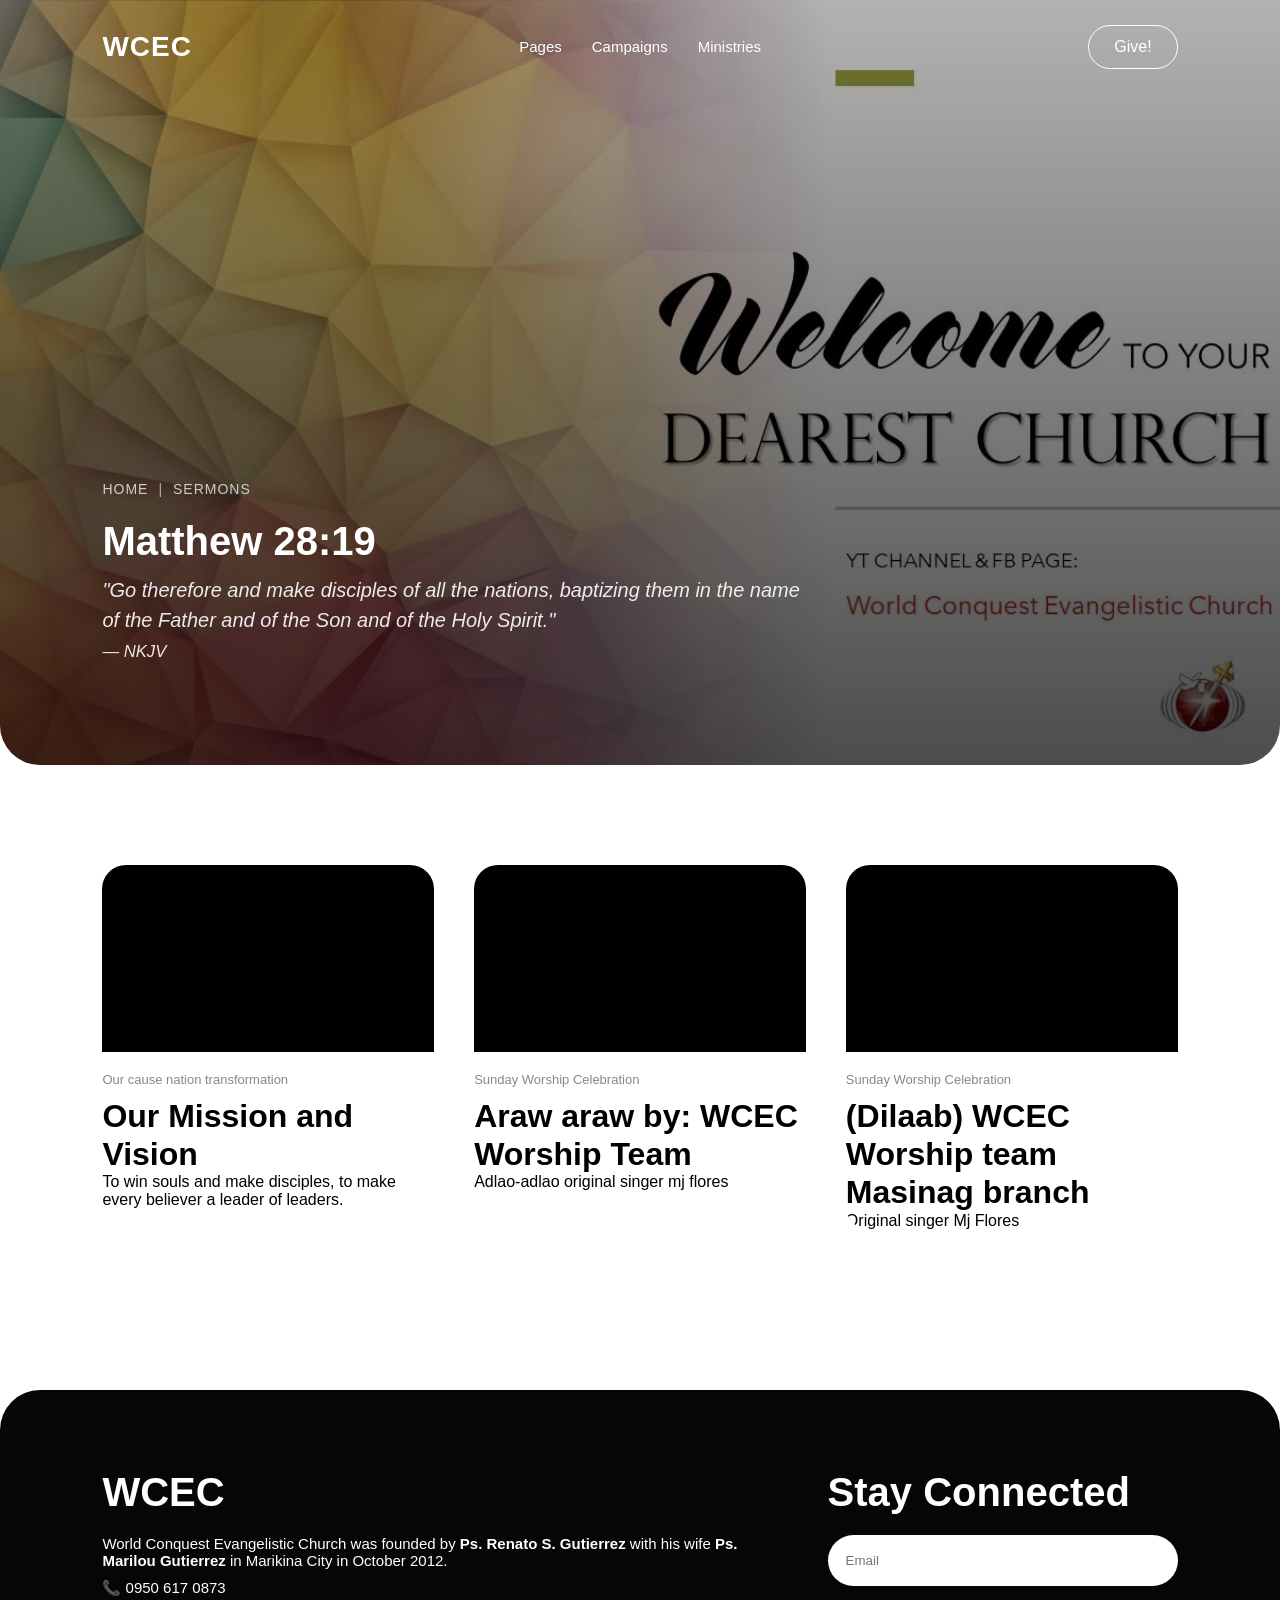
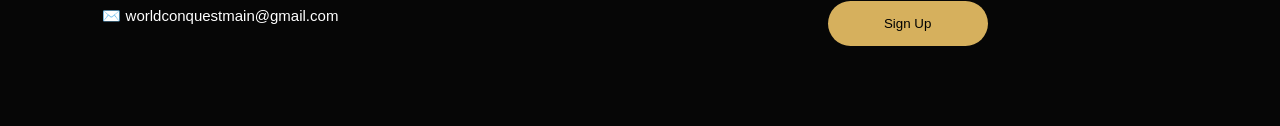
<file: index.html>
<!DOCTYPE html>
<html lang="en">
<head>
<meta charset="UTF-8">
<meta name="viewport" content="width=device-width, initial-scale=1.0">
<title>WCEC - World Conquest Evangelistic Church</title>
 
<link rel="stylesheet" href="style.css?v=99">
 
<link href="https://cdnjs.cloudflare.com/ajax/libs/font-awesome/6.5.1/css/all.min.css" rel="stylesheet" />
 
<style>
.video-container {
    position: relative;
    padding-bottom: 56.25%; 
    height: 0;
    overflow: hidden;
    max-width: 100%;
    background: #000;
}
 
.video-container iframe {
    position: absolute;
    top: 0;
    left: 0;
    width: 100%;
    height: 100%;
    border: 0;
}
</style>
 
</head>
 
<body>
 
<header>
<nav class="navbar">
 
    <div class="logo">WCEC</div>
 
    <ul class="nav-links" id="nav-links">
        <li class="dropdown">
            <a href="#">Pages</a>
            <ul class="dropdown-menu">
                <li><a href="about.html">About Church</a></li>
                <li><a href="sermons.html">Sermons</a></li>
                <li><a href="contact.html">Contact</a></li>
            </ul>
        </li>
 
        <li><a href="#">Campaigns</a></li>
        <li><a href="#">Ministries</a></li>
        <li class="mobile-only"><a href="#">Give!</a></li>
    </ul>
 
    <a href="#" class="give-btn">Give!</a>
 
    <div class="menu-toggle" id="menu-toggle">
        <i class="fas fa-bars"></i>
    </div>
 
</nav>
</header>
 
<section class="hero">
<div class="overlay"></div>
<div class="hero-content">
 
    <div class="breadcrumb">
        <a href="index.html">Home</a>
        <span class="divider">|</span>
        <a href="sermons.html">Sermons</a>
    </div>
 
    <h1>Matthew 28:19</h1>
    <p class="bible-verse">
    <span class="verse">
        "Go therefore and make disciples of all the nations, baptizing them in the name of the Father and of the Son and of the Holy Spirit."
    </span>
    <br>
    <small>— NKJV</small>
</p>
 
</div>
</section>
 
<section class="sermons">
 
<div class="card">
<div class="video-container">
    <iframe src="https://www.youtube.com/embed/B7e31niTXQg" title="WCEC Sunday Worship Celebration 1" allowfullscreen></iframe>
</div>
<div class="card-content">
<span>Our cause nation transformation</span>
<h3>Our Mission and Vision</h3>
<p>To win souls and make disciples, to make every believer a leader of leaders.</p>
</div>
</div>
 
<div class="card">
<div class="video-container">
    <iframe src="https://www.youtube.com/embed/wfkoFkVyhFM" title="WCEC Sunday Worship Celebration 2" allowfullscreen></iframe>
</div>
<div class="card-content">
<span>Sunday Worship Celebration</span>
<h3>Araw araw by: WCEC Worship Team</h3>
<p>Adlao-adlao original singer mj flores</p>
</div>
</div>
 
<div class="card">
<div class="video-container">
    <iframe src="https://www.youtube.com/embed/nu5TLG3gfdo" title="WCEC Sunday Worship Celebration 3" allowfullscreen></iframe>
</div>
<div class="card-content">
<span>Sunday Worship Celebration</span>
<h3>(Dilaab) WCEC Worship team Masinag branch</h3>
<p>Original singer Mj Flores</p>
</div>
</div>
 
</section>
 
<footer>
 
<div class="footer-left">
<h2>WCEC</h2>
<p>
World Conquest Evangelistic Church was founded by <strong>Ps. Renato S. Gutierrez</strong> with his wife <strong>Ps. Marilou Gutierrez</strong> in Marikina City in October 2012.
</p>
<p>📞 0950 617 0873</p>
<p>✉️ worldconquestmain@gmail.com</p>
</div>
 
<div class="footer-right">
<h2>Stay Connected</h2>
<form action="https://formspree.io/f/worldconquestmain@gmail.com" method="POST">
<input type="email" name="email" placeholder="Email" required>
<button type="submit">Sign Up</button>
</form>
</div>
 
</footer>
 
<script src="script.js"></script>
 
</body>
</html>
</file>
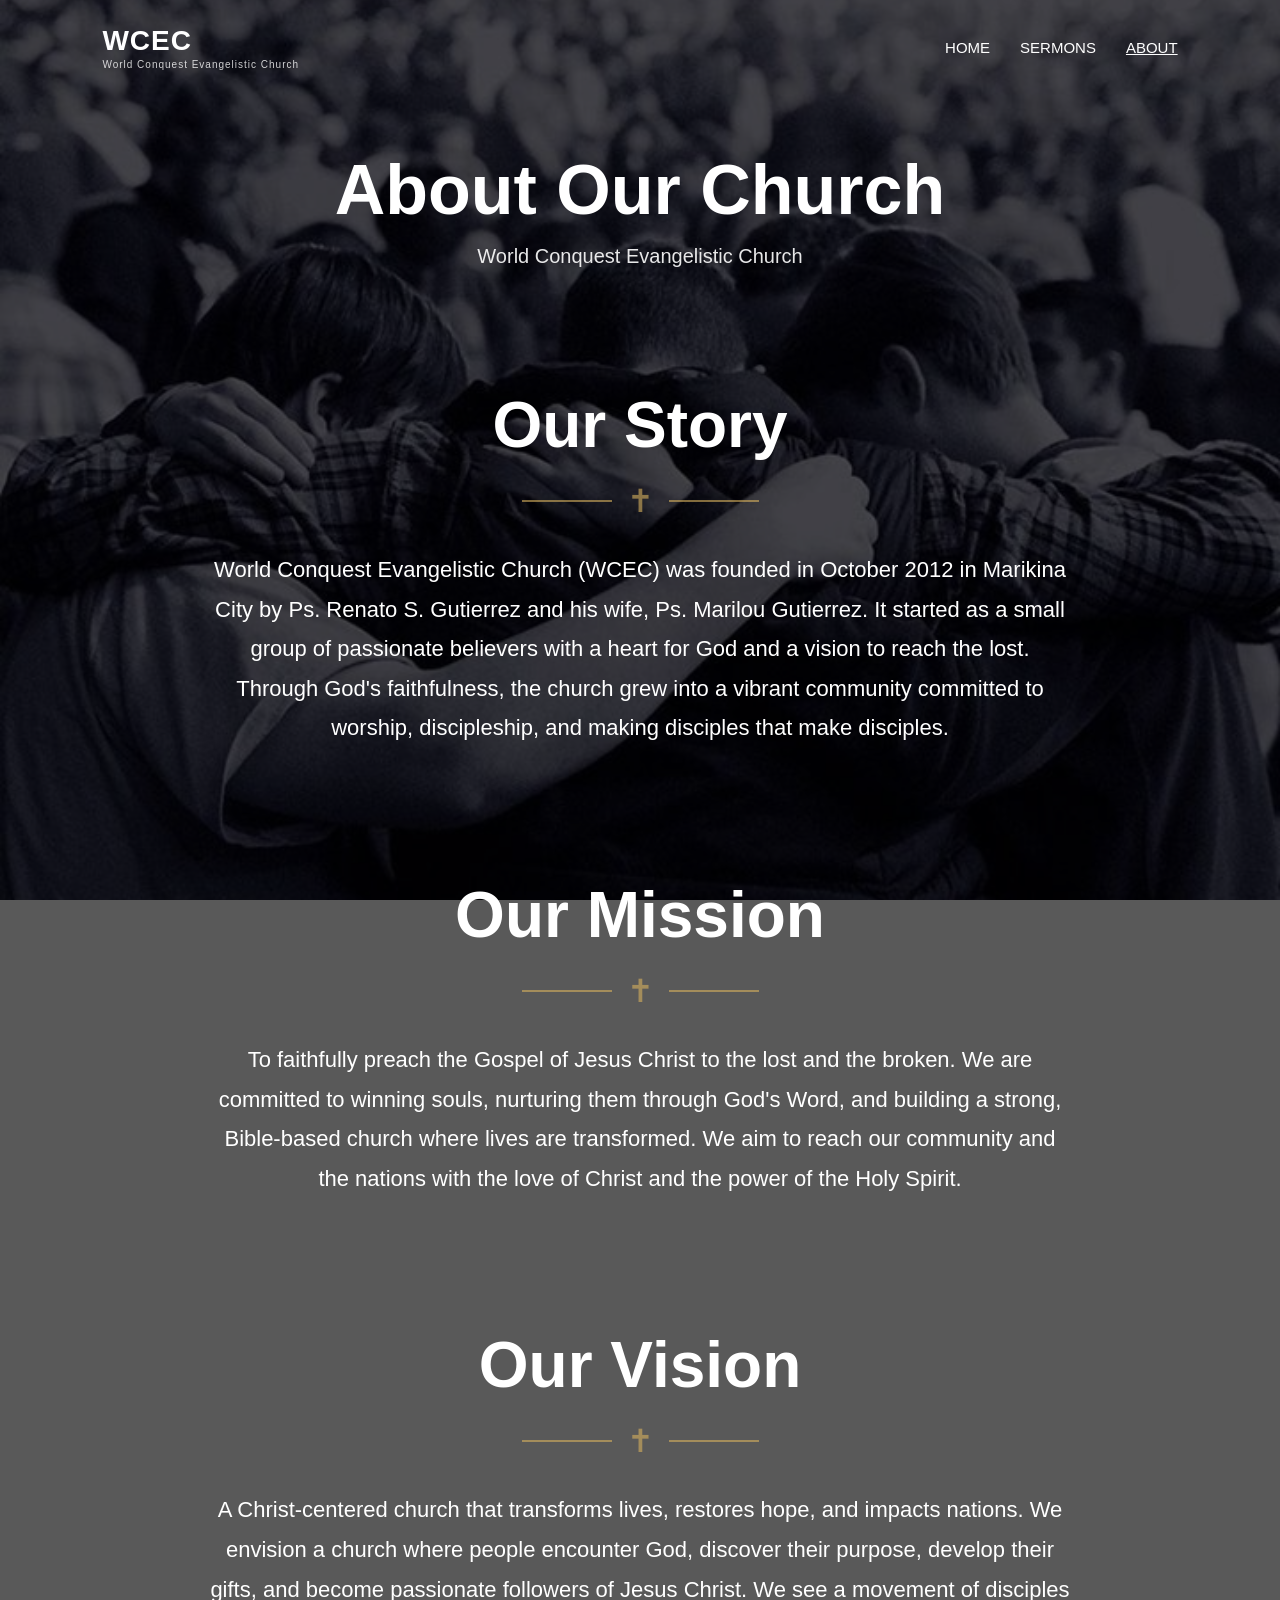
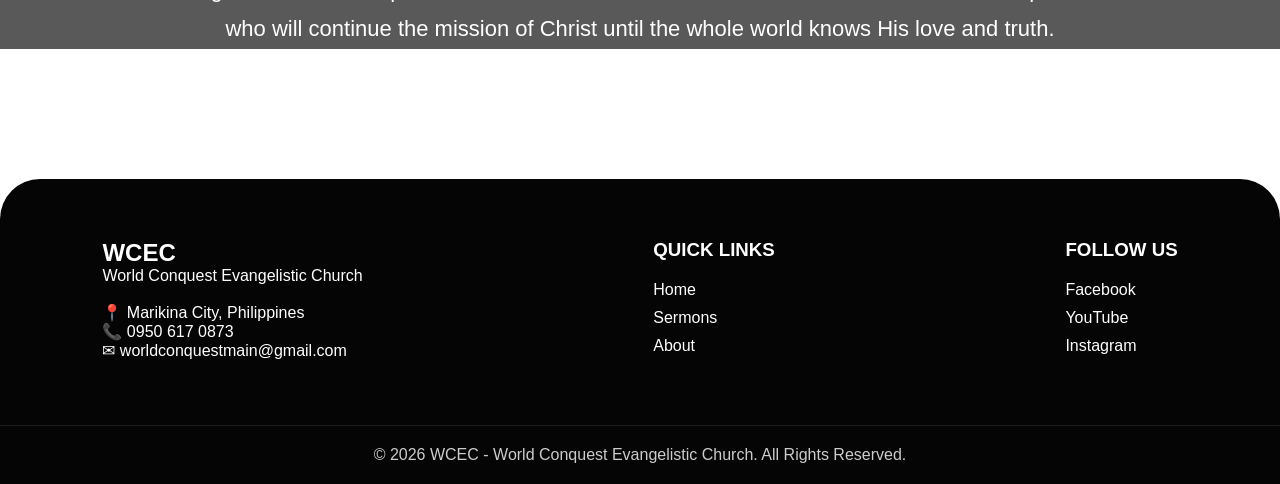
<file: about.html>
<!DOCTYPE html>
<html lang="en">
<head>
<meta charset="UTF-8">
<meta name="viewport" content="width=device-width, initial-scale=1.0">
<title>About Us | WCEC</title>

<link rel="stylesheet" href="style.css">

<style>

.about-page{
position:relative;
background:url("images/about-bg1.jpg") center center/cover fixed;
color:white;
padding-top:150px;
}

.about-page::before{
content:'';
position:absolute;
inset:0;
background:rgba(0,0,0,0.65);
}

.about-content{
position:relative;
z-index:2;
max-width:900px;
margin:auto;
padding:0 20px;
text-align:center;
}

.page-title{
margin-bottom:120px;
}

.page-title h1{
font-size:70px;
margin-bottom:15px;
}

.page-title p{
font-size:20px;
opacity:.9;
}

.about-block{
margin-bottom:130px;
}

.about-block h2{
font-size:64px;
margin-bottom:20px;
}

.divider{
display:flex;
justify-content:center;
align-items:center;
gap:15px;
margin-bottom:30px;
color:#d6b05d;
font-size:32px;
}

.divider span{
width:90px;
height:2px;
background:#d6b05d;
display:block;
}

.about-block p{
font-size:22px;
line-height:1.8;
}

.about-footer{
background:#050505;
padding:60px 8%;
color:white;
display:flex;
justify-content:space-between;
flex-wrap:wrap;
gap:40px;
}

.about-footer h3{
margin-bottom:20px;
}

.about-footer a{
color:white;
text-decoration:none;
display:block;
margin-bottom:10px;
}

.copyright{
background:#050505;
text-align:center;
padding:20px;
color:#ccc;
border-top:1px solid rgba(255,255,255,0.1);
}

@media(max-width:768px){

.page-title h1{
font-size:45px;
}

.about-block h2{
font-size:42px;
}

.about-block p{
font-size:18px;
}

.about-footer{
flex-direction:column;
}

}

</style>

</head>

<body>

<!-- NAVBAR -->
<header class="navbar">

<div class="logo">
WCEC
<small>World Conquest Evangelistic Church</small>
</div>

<ul class="nav-links">
<li><a href="index.html">HOME</a></li>
<li><a href="sermons.html">SERMONS</a></li>
<li><a href="about.html" class="active">ABOUT</a></li>
</ul>

</header>

<!-- ABOUT PAGE -->

<section class="about-page">

<div class="about-content">

<div class="page-title">
<h1>About Our Church</h1>
<p>World Conquest Evangelistic Church</p>
</div>

<!-- STORY -->

<div class="about-block">

<h2>Our Story</h2>

<div class="divider">
<span></span>
✝
<span></span>
</div>

<p>
World Conquest Evangelistic Church (WCEC) was founded in October 2012
in Marikina City by Ps. Renato S. Gutierrez and his wife,
Ps. Marilou Gutierrez.

It started as a small group of passionate believers with a heart for God
and a vision to reach the lost.

Through God's faithfulness, the church grew into a vibrant community
committed to worship, discipleship, and making disciples that make disciples.
</p>

</div>

<!-- MISSION -->

<div class="about-block">

<h2>Our Mission</h2>

<div class="divider">
<span></span>
✝
<span></span>
</div>

<p>
To faithfully preach the Gospel of Jesus Christ to the lost and the broken.

We are committed to winning souls, nurturing them through God's Word,
and building a strong, Bible-based church where lives are transformed.

We aim to reach our community and the nations with the love of Christ
and the power of the Holy Spirit.
</p>

</div>

<!-- VISION -->

<div class="about-block">

<h2>Our Vision</h2>

<div class="divider">
<span></span>
✝
<span></span>
</div>

<p>
A Christ-centered church that transforms lives,
restores hope, and impacts nations.

We envision a church where people encounter God,
discover their purpose, develop their gifts,
and become passionate followers of Jesus Christ.

We see a movement of disciples who will continue the mission of Christ
until the whole world knows His love and truth.
</p>

</div>

</div>

</section>

<!-- FOOTER -->

<footer class="about-footer">

<div>
<h2>WCEC</h2>
<p>World Conquest Evangelistic Church</p>
<br>
<p>📍 Marikina City, Philippines</p>
<p>📞 0950 617 0873</p>
<p>✉ worldconquestmain@gmail.com</p>
</div>

<div>
<h3>QUICK LINKS</h3>
<a href="index.html">Home</a>
<a href="sermons.html">Sermons</a>
<a href="about.html">About</a>
</div>

<div>
<h3>FOLLOW US</h3>

<a href="https://web.facebook.com/WorldConquestMarikina/directory_intro"_blank">
Facebook
</a>

<a href="https://www.youtube.com/@worldconquestevangelisticc9549" target="_blank">
YouTube
</a>

<a href="https://www.instagram.com/explore/locations/867833483/world-conquest-evangelistic-church/" target="_blank">
Instagram
</a>

</div>

</footer>

<div class="copyright">
© 2026 WCEC - World Conquest Evangelistic Church. All Rights Reserved.
</div>

</body>
</html>
</file>
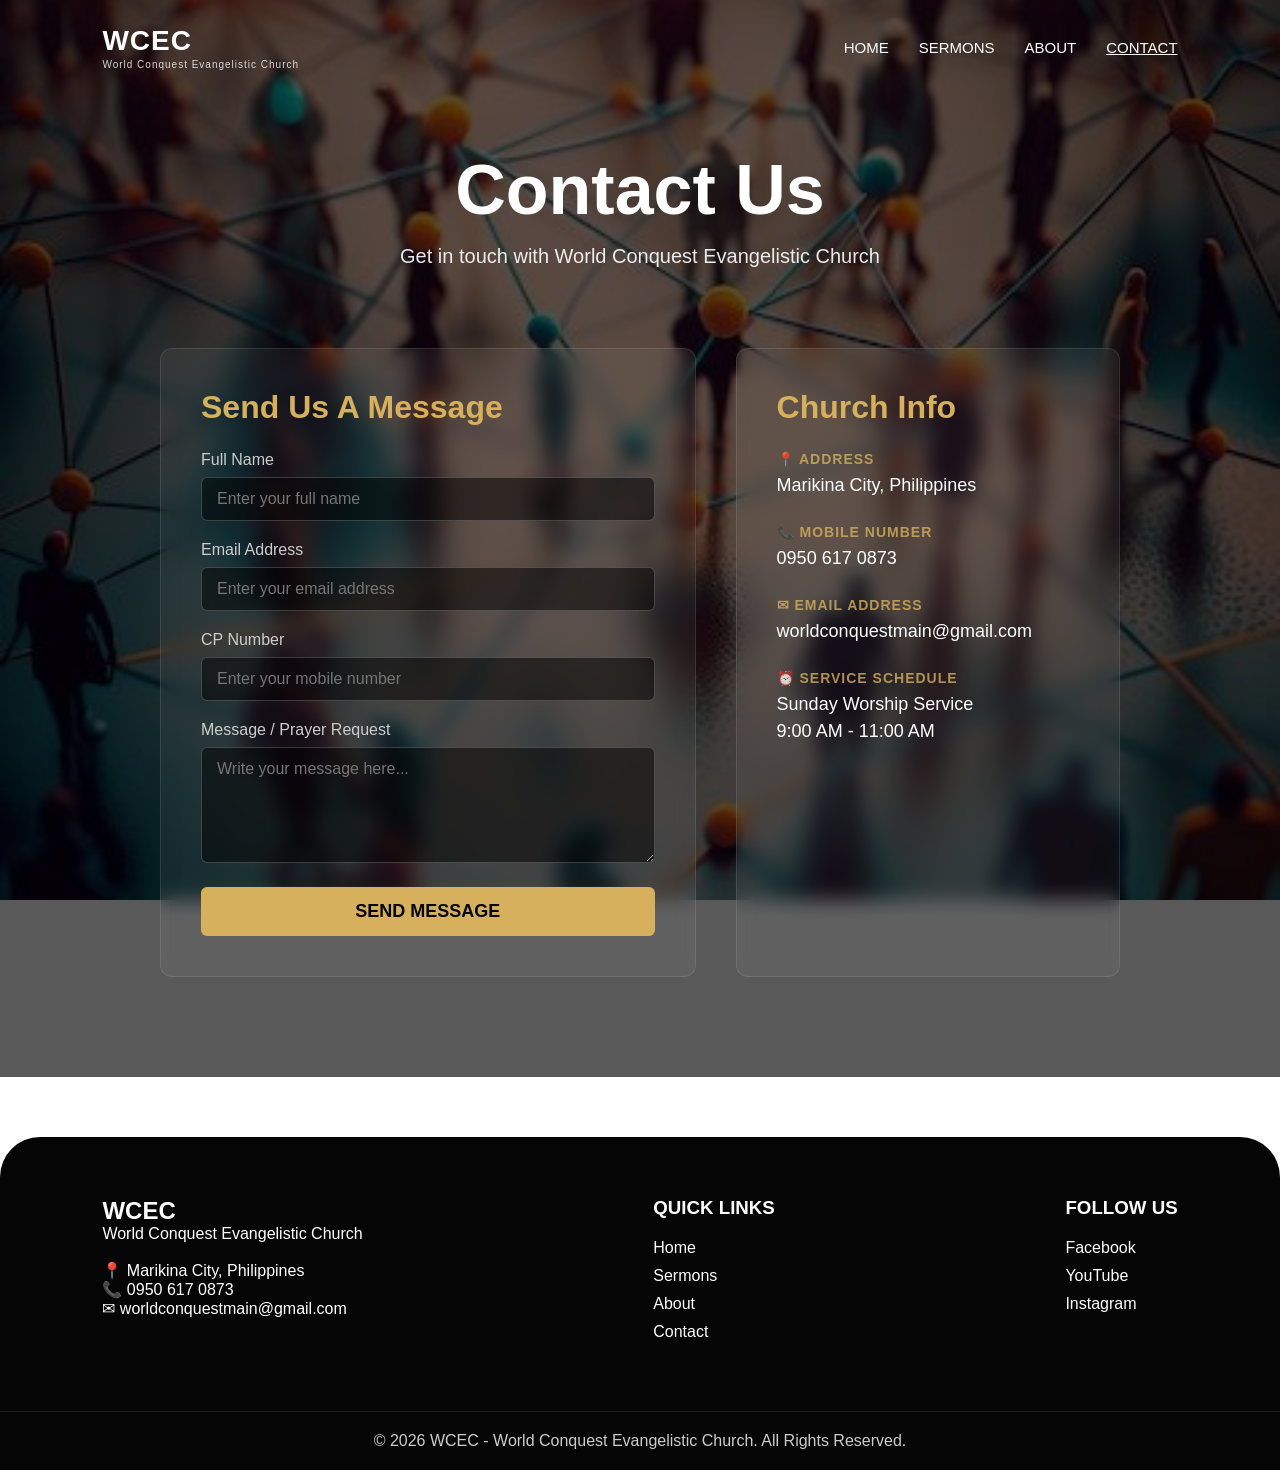
<file: contact.html>
<!DOCTYPE html>
<html lang="en">
<head>
<meta charset="UTF-8">
<meta name="viewport" content="width=device-width, initial-scale=1.0">
<title>Contact Us | WCEC</title>

<link rel="stylesheet" href="style.css">

<style>

.about-page{
position:relative;
background:url("images/contact-bg2.jpg") center center/cover fixed;
color:white;
padding-top:150px;
padding-bottom:100px;
}

.about-page::before{
content:'';
position:absolute;
inset:0;
background:rgba(0,0,0,0.65);
}

.about-content{
position:relative;
z-index:2;
max-width:1000px;
margin:auto;
padding:0 20px;
}

.page-title{
margin-bottom:80px;
text-align:center;
}

.page-title h1{
font-size:70px;
margin-bottom:15px;
}

.page-title p{
font-size:20px;
opacity:.9;
}

/* Contact Grid Layout */
.contact-grid {
display: flex;
gap: 40px;
align-items: stretch; /* Pinantay ko yung taas ng dalawang card para mas malinis tingnan */
text-align: left;
}

.contact-form-container {
flex: 1.2;
background: rgba(255, 255, 255, 0.05);
padding: 40px;
border-radius: 12px;
border: 1px solid rgba(255, 255, 255, 0.1);
backdrop-filter: blur(10px);
}

.contact-form-container h2 {
font-size: 32px;
margin-bottom: 25px;
color: #d6b05d;
}

.form-group {
margin-bottom: 20px;
}

.form-group label {
display: block;
font-size: 16px;
margin-bottom: 8px;
color: #ccc;
}

.form-group input, 
.form-group textarea {
width: 100%;
padding: 12px 15px;
background: rgba(0, 0, 0, 0.5);
border: 1px solid rgba(255, 255, 255, 0.2);
border-radius: 6px;
color: white;
font-size: 16px;
font-family: inherit;
transition: all 0.3s ease;
box-sizing: border-box;
}

.form-group input:focus, 
.form-group textarea:focus {
border-color: #d6b05d;
outline: none;
box-shadow: 0 0 8px rgba(214, 176, 93, 0.4);
}

.submit-btn {
background: #d6b05d;
color: #050505;
border: none;
padding: 14px 30px;
font-size: 18px;
font-weight: bold;
border-radius: 6px;
cursor: pointer;
transition: background 0.3s ease;
width: 100%;
}

.submit-btn:hover {
background: #bfa053;
}

/* STEADY CHURCH INFO CARD: Tinanggal ang pagiging sticky para hindi na gumagalaw */
.contact-info-card {
flex: 0.8;
background: rgba(255, 255, 255, 0.05); /* Same style sa form para terno */
color: white;
padding: 40px;
border-radius: 12px;
border: 1px solid rgba(255, 255, 255, 0.1);
backdrop-filter: blur(10px);
position: relative; /* Steady at nakatapak lang sa page layout */
}

.contact-info-card h2 {
font-size: 32px;
margin-bottom: 25px;
color: #d6b05d; /* Ginawa kong gold para tugma sa motif */
}

.info-item {
margin-bottom: 25px;
}

.info-item h4 {
font-size: 14px;
color: #d6b05d;
opacity: 0.8;
margin: 0 0 5px 0;
text-transform: uppercase;
letter-spacing: 1px;
}

.info-item p {
font-size: 18px;
margin: 0;
font-weight: 500;
line-height: 1.5;
color: #fff;
}

.about-footer{
background:#050505;
padding:60px 8%;
color:white;
display:flex;
justify-content:space-between;
flex-wrap:wrap;
gap:40px;
}

.about-footer h3{
margin-bottom:20px;
}

.about-footer a{
color:white;
text-decoration:none;
display:block;
margin-bottom:10px;
}

.copyright{
background:#050505;
text-align:center;
padding:20px;
color:#ccc;
border-top:1px solid rgba(255,255,255,0.1);
}

@media(max-width:768px){

.page-title h1{
font-size:45px;
}

.contact-grid {
flex-direction: column;
gap: 40px;
}

.contact-info-card {
width: 100%;
box-sizing: border-box;
}

.about-footer{
flex-direction:column;
}

}

</style>

</head>

<body>

<!-- NAVBAR -->
<header class="navbar">

<div class="logo">
WCEC
<small>World Conquest Evangelistic Church</small>
</div>

<ul class="nav-links">
<li><a href="index.html">HOME</a></li>
<li><a href="sermons.html">SERMONS</a></li> 
<li><a href="about.html">ABOUT</a></li>
<li><a href="contact.html" class="active">CONTACT</a></li>
</ul>

</header>

<!-- CONTACT PAGE -->

<section class="about-page">

<div class="about-content">

<div class="page-title">
<h1>Contact Us</h1>
<p>Get in touch with World Conquest Evangelistic Church</p>
</div>

<div class="contact-grid">
    
    <!-- LEFT SIDE: CONTACT FORM -->
    <div class="contact-form-container">
        <h2>Send Us A Message</h2>
        <form action="#" method="POST">
            
            <div class="form-group">
                <label for="name">Full Name</label>
                <input type="text" id="name" name="name" placeholder="Enter your full name" required>
            </div>
            
            <div class="form-group">
                <label for="email">Email Address</label>
                <input type="email" id="email" name="email" placeholder="Enter your email address" required>
            </div>
            
            <div class="form-group">
                <label for="phone">CP Number</label>
                <input type="tel" id="phone" name="phone" placeholder="Enter your mobile number" required>
            </div>
            
            <div class="form-group">
                <label for="message">Message / Prayer Request</label>
                <textarea id="message" name="message" rows="5" placeholder="Write your message here..." required></textarea>
            </div>
            
            <button type="submit" class="submit-btn">SEND MESSAGE</button>
            
        </form>
    </div>

    <!-- RIGHT SIDE: STEADY CHURCH DETAILS CARD -->
    <div class="contact-info-card">
        <h2>Church Info</h2>
        
        <div class="info-item">
            <h4>📍 Address</h4>
            <p>Marikina City, Philippines</p>
        </div>
        
        <div class="info-item">
            <h4>📞 Mobile Number</h4>
            <p>0950 617 0873</p>
        </div>
        
        <div class="info-item">
            <h4>✉ Email Address</h4>
            <p>worldconquestmain@gmail.com</p>
        </div>
        
        <div class="info-item">
            <h4>⏰ Service Schedule</h4>
            <p>Sunday Worship Service<br>9:00 AM - 11:00 AM</p>
        </div>
    </div>

</div>

</div>

</section>

<!-- FOOTER -->

<footer class="about-footer">

<div>
<h2>WCEC</h2>
<p>World Conquest Evangelistic Church</p>
<br>
<p>📍 Marikina City, Philippines</p>
<p>📞 0950 617 0873</p>
<p>✉ worldconquestmain@gmail.com</p>
</div>

<div>
<h3>QUICK LINKS</h3>
<a href="index.html">Home</a>
<a href="sermons.html">Sermons</a>
<a href="about.html">About</a>
<a href="contact.html">Contact</a>
</div>

<div>
<h3>FOLLOW US</h3>

<a href="https://web.facebook.com/WorldConquestMarikina/directory_intro" target="_blank">
Facebook
</a>

<a href="https://www.youtube.com/@worldconquestevangelisticc9549" target="_blank">
YouTube
</a>

<a href="https://www.instagram.com/explore/locations/867833483/world-conquest-evangelistic-church/" target="_blank">
Instagram
</a>

</div>

</footer>

<div class="copyright">
© 2026 WCEC - World Conquest Evangelistic Church. All Rights Reserved.
</div>

</body>
</html>
</file>
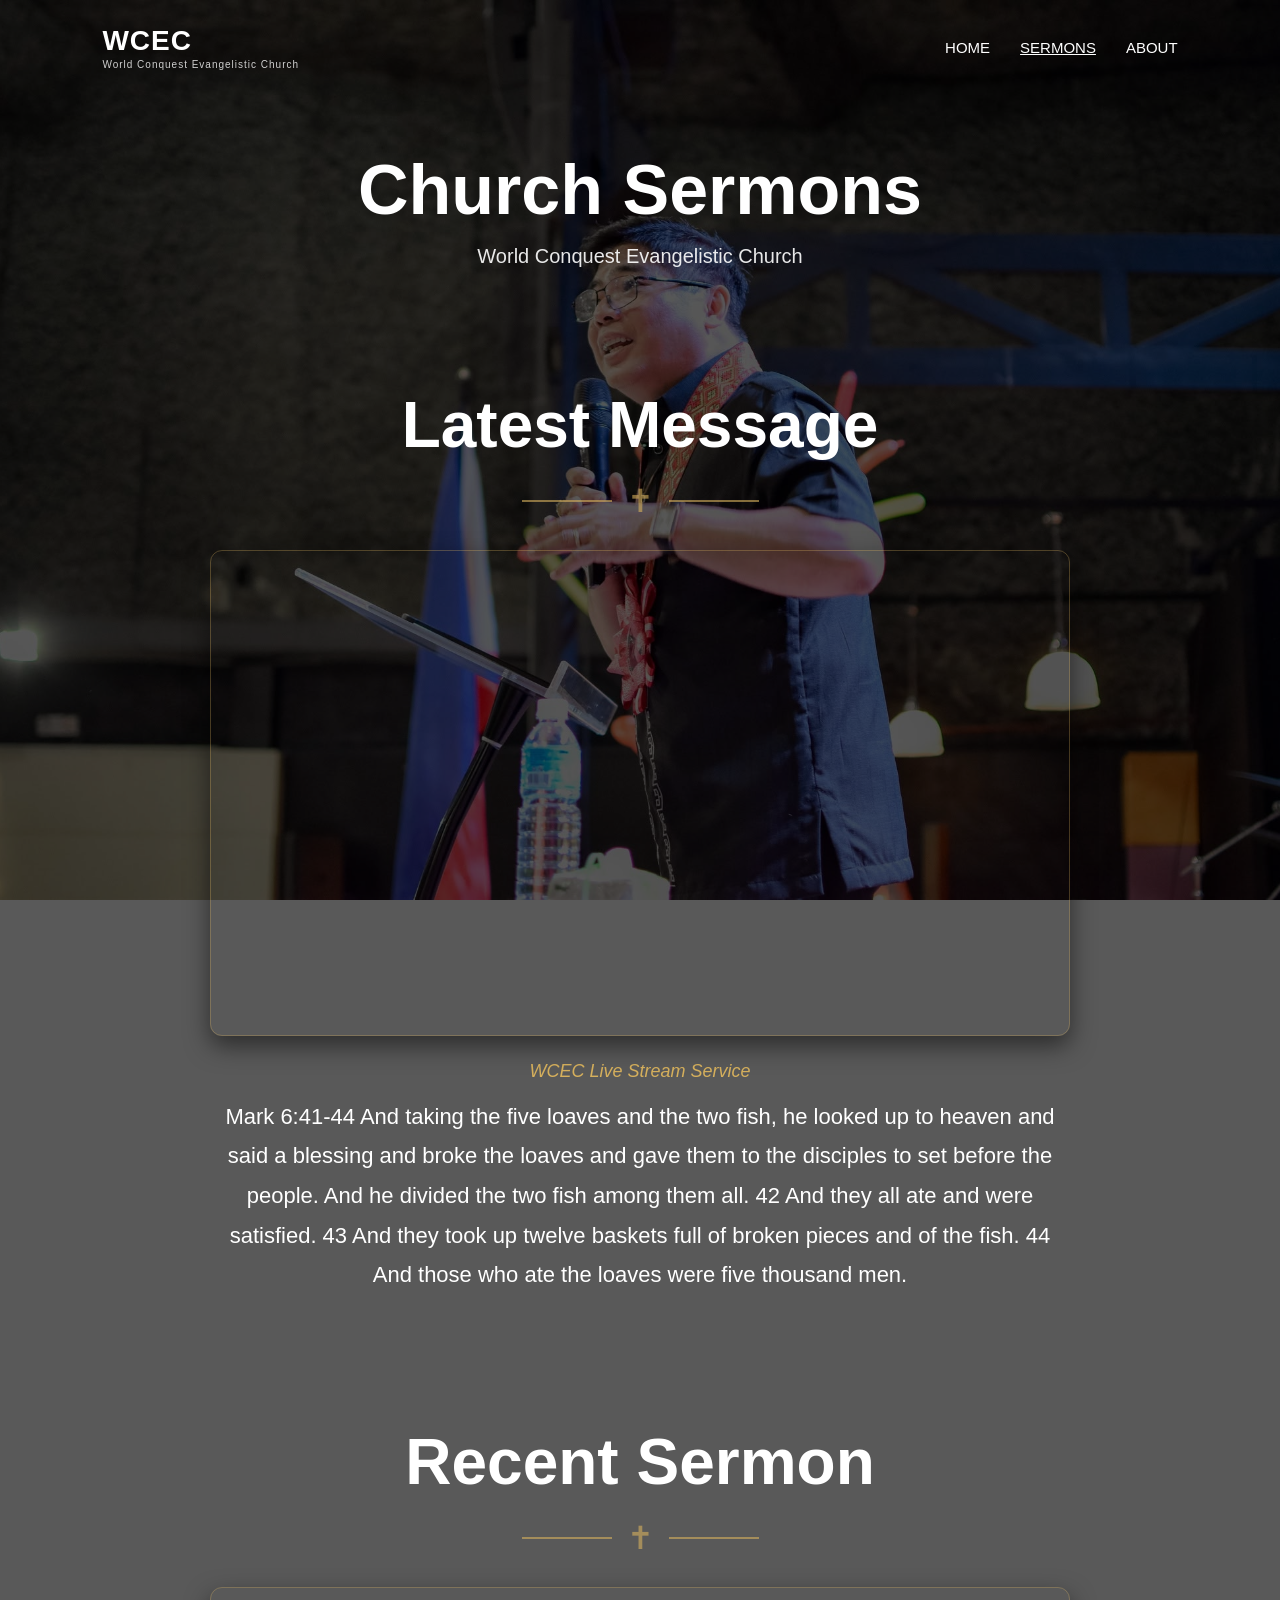
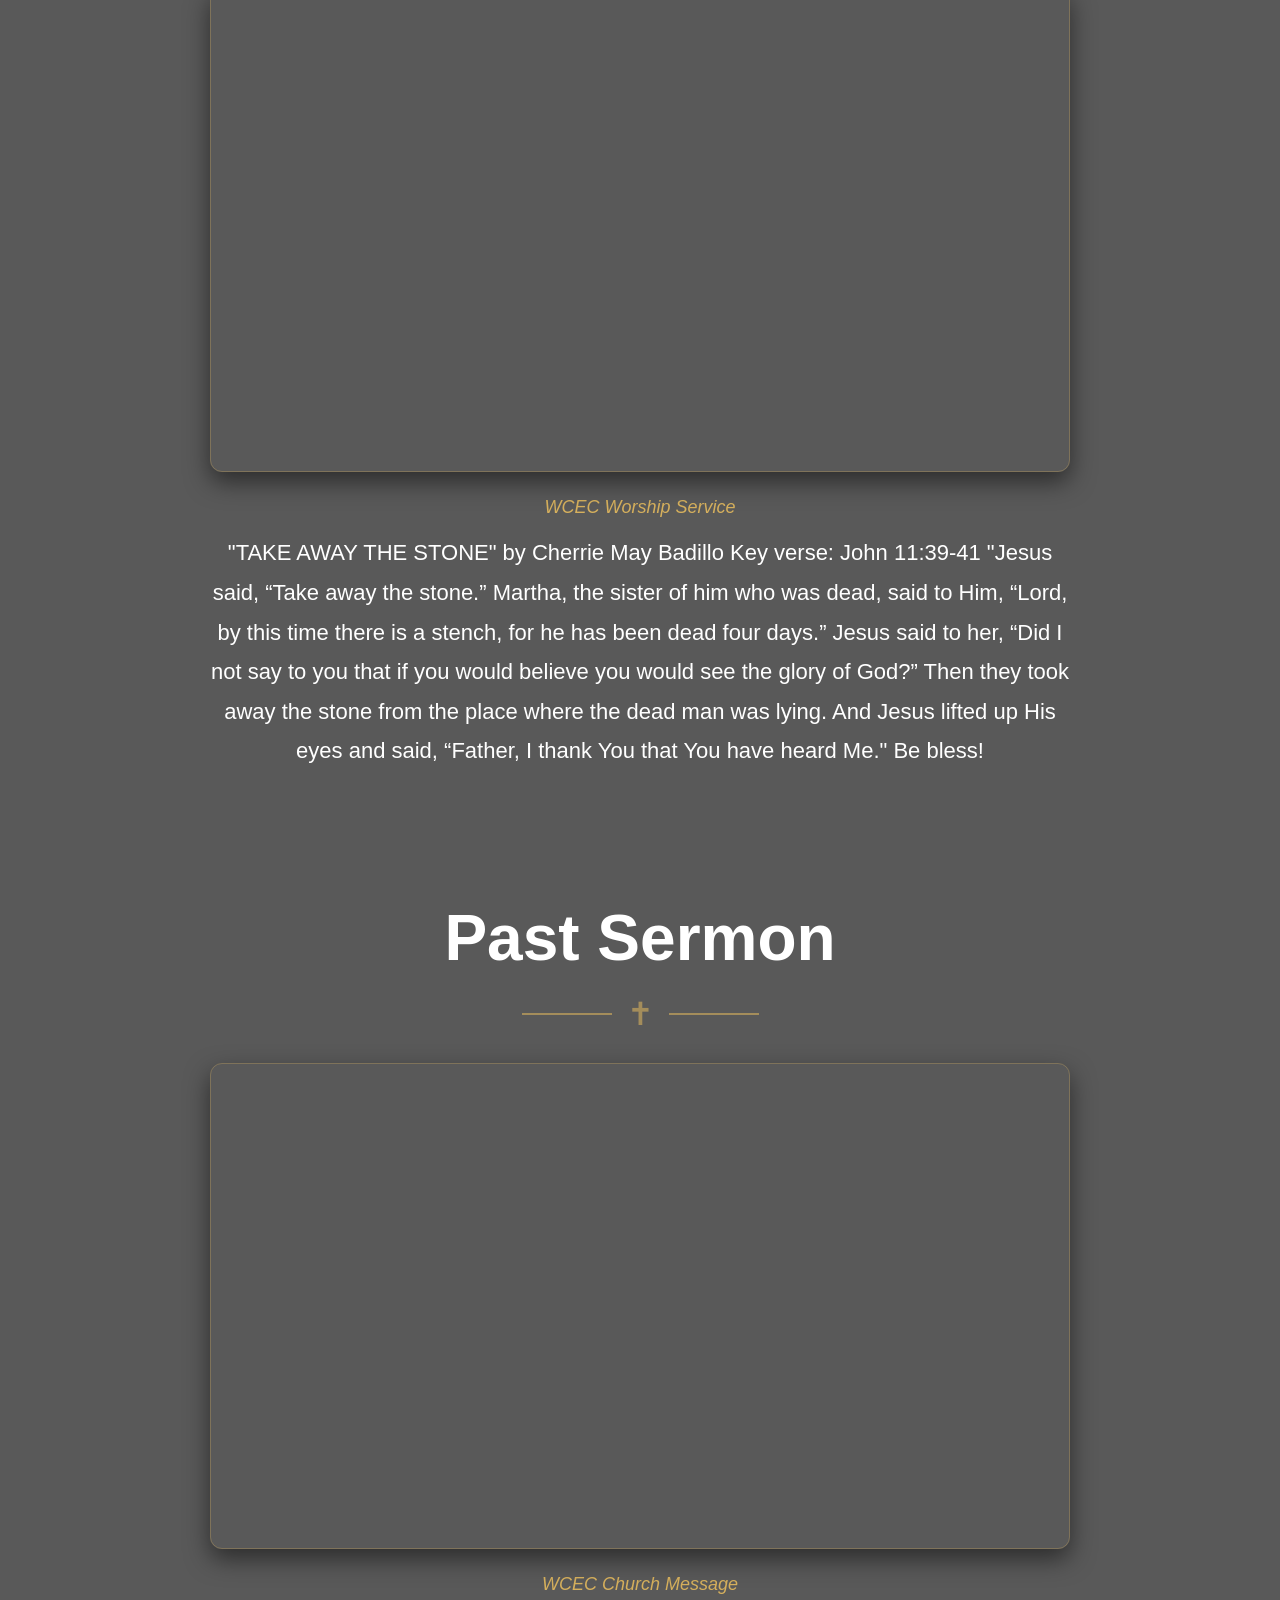
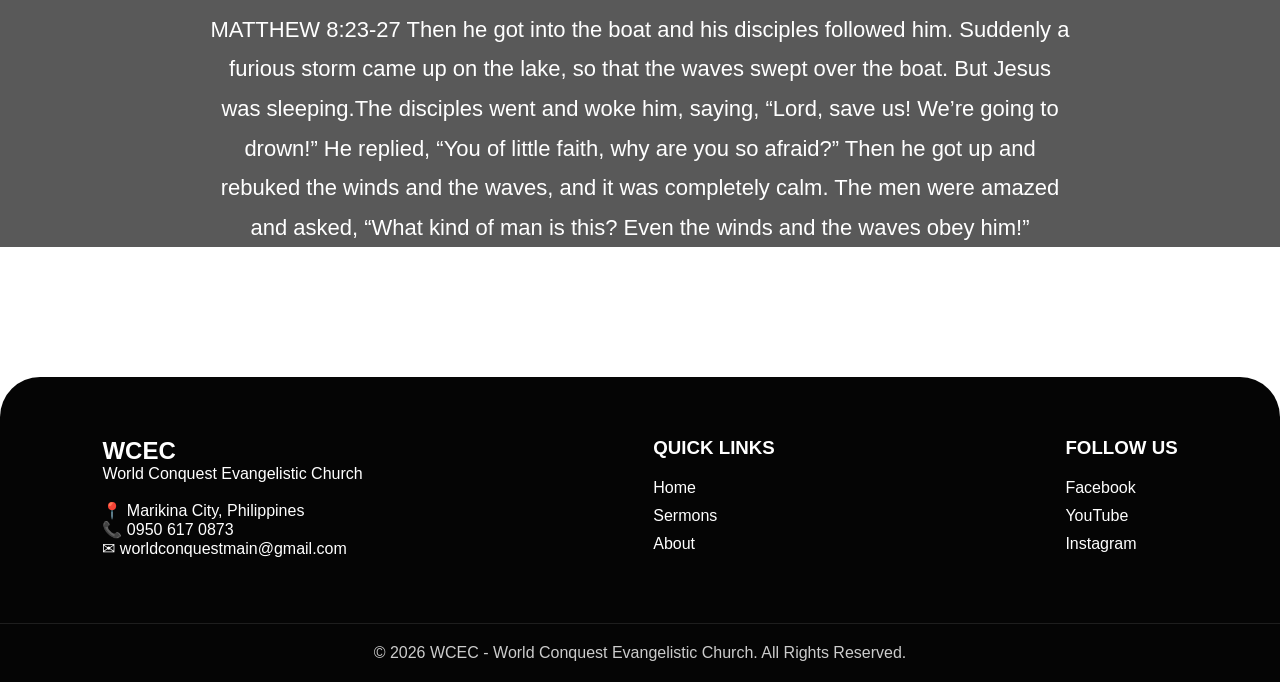
<file: sermons.html>
<!DOCTYPE html>
<html lang="en">
<head>
<meta charset="UTF-8">
<meta name="viewport" content="width=device-width, initial-scale=1.0">
<title>Sermons | WCEC</title>

<link rel="stylesheet" href="style.css">

<style>

.about-page{
position:relative;
background:url("images/sermons-bg3.jpg") center center/cover fixed;
color:white;
padding-top:150px;
}

.about-page::before{
content:'';
position:absolute;
inset:0;
background:rgba(0,0,0,0.65);
}

.about-content{
position:relative;
z-index:2;
max-width:900px;
margin:auto;
padding:0 20px;
text-align:center;
}

.page-title{
margin-bottom:120px;
}

.page-title h1{
font-size:70px;
margin-bottom:15px;
}

.page-title p{
font-size:20px;
opacity:.9;
}

.about-block{
margin-bottom:130px;
}

.about-block h2{
font-size:64px;
margin-bottom:20px;
}

.divider{
display:flex;
justify-content:center;
align-items:center;
gap:15px;
margin-bottom:30px;
color:#d6b05d;
font-size:32px;
}

.divider span{
width:90px;
height:2px;
background:#d6b05d;
display:block;
}

.about-block p{
font-size:22px;
line-height:1.8;
}

.video-container {
position:relative;
padding-bottom:56.25%; /* 16:9 Aspect Ratio */
height:0;
overflow:hidden;
max-width:100%;
margin-bottom:25px;
border-radius:12px;
box-shadow:0 10px 25px rgba(0,0,0,0.5);
border: 1px solid rgba(214, 176, 93, 0.3); 
}

.video-container iframe {
position:absolute;
top:0;
left:0;
width:100%;
height:100%;
border:0;
}

.sermon-meta {
font-size:18px;
color:#d6b05d;
margin-bottom:15px;
font-style:italic;
}

.about-footer{
background:#050505;
padding:60px 8%;
color:white;
display:flex;
justify-content:space-between;
flex-wrap:wrap;
gap:40px;
}

.about-footer h3{
margin-bottom:20px;
}

.about-footer a{
color:white;
text-decoration:none;
display:block;
margin-bottom:10px;
}

.copyright{
background:#050505;
text-align:center;
padding:20px;
color:#ccc;
border-top:1px solid rgba(255,255,255,0.1);
}

@media(max-width:768px){

.page-title h1{
font-size:45px;
}

.about-block h2{
font-size:42px;
}

.about-block p{
font-size:18px;
}

.about-footer{
flex-direction:column;
}

}

</style>

</head>

<body>

<!-- NAVBAR -->
<header class="navbar">

<div class="logo">
WCEC
<small>World Conquest Evangelistic Church</small>
</div>

<ul class="nav-links">
<li><a href="index.html">HOME</a></li>
<li><a href="sermons.html" class="active">SERMONS</a></li> 
<li><a href="about.html">ABOUT</a></li>
</ul>

</header>

<!-- SERMONS PAGE -->

<section class="about-page">

<div class="about-content">

<div class="page-title">
<h1>Church Sermons</h1>
<p>World Conquest Evangelistic Church</p>
</div>

<!-- SERMON 1 -->

<div class="about-block">

<h2>Latest Message</h2>

<div class="divider">
<span></span>
✝
<span></span>
</div>

<div class="video-container">
<iframe src="https://www.youtube.com/embed/5-Y9diDJI2Q" title="WCEC Sermon 1" allowfullscreen></iframe>
</div>

<div class="sermon-meta">WCEC Live Stream Service</div>

<p>
Mark 6:41-44

And taking the five loaves and the two fish, he looked up to heaven and said a blessing and broke the loaves and gave them to the disciples to set before the people. And he divided the two fish among them all. 42 And they all ate and were satisfied. 43 And they took up twelve baskets full of broken pieces and of the fish. 44 And those who ate the loaves were five thousand men.
</p>

</div>

<!-- SERMON 2 -->

<div class="about-block">

<h2>Recent Sermon</h2>

<div class="divider">
<span></span>
✝
<span></span>
</div>

<!-- Inilagay ko na rito yung pangalawang video mo pre -->
<div class="video-container">
<iframe src="https://www.youtube.com/embed/K3IAMFL5ha8" title="WCEC Sermon 2" allowfullscreen></iframe>
</div>

<div class="sermon-meta">WCEC Worship Service</div>

<p>
"TAKE AWAY THE STONE" by Cherrie May Badillo
Key verse: John 11:39-41
"Jesus said, “Take away the stone.”

Martha, the sister of him who was dead, said to Him, “Lord, by this time there is a stench, for he has been dead four days.”

Jesus said to her, “Did I not say to you that if you would believe you would see the glory of God?” Then they took away the stone from the place where the dead man was lying. And Jesus lifted up His eyes and said, “Father, I thank You that You have heard Me."

Be bless!
</p>

</div>

<!-- SERMON 3 -->

<div class="about-block">

<h2>Past Sermon</h2>

<div class="divider">
<span></span>
✝
<span></span>
</div>

<div class="video-container">
<iframe src="https://www.youtube.com/embed/Q4PSst0RUvE" title="WCEC Sermon 3" allowfullscreen></iframe>
</div>

<div class="sermon-meta">WCEC Church Message</div>

<p>
MATTHEW 8:23-27 
  Then he got into the boat and his disciples followed him. Suddenly a furious storm came up on the lake, so that the waves swept over the boat. But Jesus was sleeping.The disciples went and woke him, saying, “Lord, save us! We’re going to drown!”
He replied, “You of little faith, why are you so afraid?” Then he got up and rebuked the winds and the waves, and it was completely calm.
The men were amazed and asked, “What kind of man is this? Even the winds and the waves obey him!”
</p>

</div>

</div>

</section>

<!-- FOOTER -->

<footer class="about-footer">

<div>
<h2>WCEC</h2>
<p>World Conquest Evangelistic Church</p>
<br>
<p>📍 Marikina City, Philippines</p>
<p>📞 0950 617 0873</p>
<p>✉ worldconquestmain@gmail.com</p>
</div>

<div>
<h3>QUICK LINKS</h3>
<a href="index.html">Home</a>
<a href="sermons.html">Sermons</a>
<a href="about.html">About</a>
</div>

<div>
<h3>FOLLOW US</h3>

<a href="https://web.facebook.com/WorldConquestMarikina/directory_intro" target="_blank">
Facebook
</a>

<a href="https://www.youtube.com/@worldconquestevangelisticc9549" target="_blank">
YouTube
</a>

<a href="https://www.instagram.com/explore/locations/867833483/world-conquest-evangelistic-church/" target="_blank">
Instagram
</a>

</div>

</footer>

<div class="copyright">
© 2026 WCEC - World Conquest Evangelistic Church. All Rights Reserved.
</div>

</body>
</html>
</file>
<file: style.css>
/* ================= GLOBAL RESET ================= */
*{
    margin:0;
    padding:0;
    box-sizing:border-box;
    font-family:'Segoe UI',sans-serif;
}

body{
    background:#ffffff;
    overflow-x:hidden;
}

/* ================= NAVBAR (DESKTOP DEFAULT) ================= */
.navbar{
    position:absolute;
    top:0;
    left:0;
    width:100%;
    padding:25px 8%;
    display:flex;
    justify-content:space-between;
    align-items:center;
    z-index:100;
}

.logo{
    display:flex;
    flex-direction:column;
    color:white;
    font-size:28px;
    font-weight:bold;
    letter-spacing:1px;
}

.logo small{
    font-size:10px;
    font-weight:300;
    opacity:0.8;
    margin-top:2px;
}

.nav-links{
    display:flex;
    list-style:none;
    gap:30px;
}

.nav-links a{
    text-decoration:none;
    color:white;
    font-size:15px;
    transition:0.3s;
}

.nav-links a:hover{ opacity:0.7; }
.nav-links a.active{ opacity:1; text-decoration:underline; }

.give-btn{
    text-decoration:none;
    color:white;
    padding:12px 25px;
    border:1px solid white;
    border-radius:30px;
    transition:0.3s;
}

.give-btn:hover{
    background:white;
    color:black;
}

/* ================= DROPDOWN ================= */
.dropdown{ position:relative; }
.dropdown-menu{
    position:absolute;
    top:100%;
    left:0;
    background:rgba(0,0,0,0.85);
    list-style:none;
    padding:10px 0;
    min-width:180px;
    display:none;
    border-radius:10px;
}
.dropdown-menu li{ padding:10px 15px; }
.dropdown-menu li a{ color:white; text-decoration:none; font-size:14px; display:block; }
.dropdown-menu li a:hover{ opacity:0.7; }
.dropdown:hover .dropdown-menu{ display:block; }

/* ================= HERO SECTION (DEFAULT: SWABE SA MOBILE AGAD) ================= */
.hero{
    position:relative;
    min-height: 65vh; /* Saktong taas sa mobile screen */
    background:url("images/hero.jpg") center center/cover no-repeat;
    border-bottom-left-radius:40px;
    border-bottom-right-radius:40px;
    overflow:hidden;
    display:flex;
    align-items: center; /* Gitna patayo sa mobile */
    justify-content: center; /* Gitna pahiga sa mobile */
    padding: 130px 20px 40px 20px; /* Space sa taas para sa navbar */
    text-align: center;
}

.overlay{
    position:absolute;
    inset:0;
    background:linear-gradient(rgba(0,0,0,.3), rgba(0,0,0,.7));
}

.hero-content{
    position:relative;
    z-index:5;
    color:white;
    width: 100%;
}

.hero-content h1{
    font-size: 27px; /* Sakto sa mobile screen para hindi lumampas */
    font-weight:600;
    line-height: 1.2;
    margin-bottom: 10px;
}

.breadcrumb{
    font-size:14px;
    letter-spacing:1px;
    margin-bottom:15px;
    text-transform:uppercase;
    display:flex;
    align-items:center;
    justify-content: center; /* Gitna sa mobile */
    gap:10px;
}
.breadcrumb a{ color:white; text-decoration:none; opacity:0.75; }
.divider{ color:white; opacity:0.6; }

.hero-content .bible-verse {
    font-size: 16px; /* Sakto ang laki ng text sa phone */
    max-width: 100%;
    margin: 5px auto 0;
    line-height: 1.5;
    opacity: 0.9;
    font-style: italic;
}

.verse{ position: relative; }

/* ================= SERMONS SECTION ================= */
.sermons{
    padding: 60px 5%; /* Mas maayos na space sa mobile */
    display:grid;
    grid-template-columns: 1fr; /* Isang column lang muna sa mobile */
    gap:40px;
}

.card{
    background:white;
    border-radius:24px;
    overflow:hidden;
    transition:.3s;
    cursor:pointer;
    display: flex;
    flex-direction: column;
}
.card:hover{ transform:translateY(-10px); }
.card-content{ padding-top:20px; }
.card-content span{ font-size:13px; color:#888; margin-bottom:10px; display:block; }
.card-content h3{ font-size:26px; line-height:1.2; }

/* ================= ABOUT SECTION ================= */
.about-section{
    padding:100px 5%;
    text-align:center;
    background:url("images/about-bg.jpg") center center/cover no-repeat;
    position:relative;
    color:white;
}
.about-overlay{ position:absolute; inset:0; background:rgba(0,0,0,0.65); }
.about-section h2{ position:relative; font-size:32px; margin-bottom:40px; z-index:2; letter-spacing:2px; }
.about-grid{ position:relative; z-index:2; display:grid; grid-template-columns: 1fr; gap:30px; }
.about-box{ background:rgba(255,255,255,0.1); backdrop-filter:blur(8px); padding:30px; border-radius:20px; border:1px solid rgba(255,255,255,0.2); }
.about-box h3{ font-size:22px; margin-bottom:15px; }
.about-box p{ font-size:14px; line-height:1.6; color:rgba(255,255,255,0.85); }

/* ================= FOOTER ================= */
footer{
    margin-top:60px;
    background:#060606;
    color:white;
    padding:60px 5%;
    display:flex;
    flex-direction: column; /* Patayo sa mobile */
    gap:40px;
    border-top-left-radius:40px;
    border-top-right-radius:40px;
}
.footer-left h2, .footer-right h2{ font-size:32px; margin-bottom:15px; }
.footer-left p{ margin-bottom:10px; font-size: 15px; }
.footer-right form{ display:flex; flex-direction:column; gap:15px; }
.footer-right input{ width:100%; padding:18px; border:none; border-radius:40px; }
.footer-right button{ width:160px; padding:15px; border:none; border-radius:40px; background:#d6b05d; cursor:pointer; }

/* ================= HAMBURGER CONFIG ================= */
.menu-toggle{
    display:block; /* Lilitaw agad sa mobile */
    font-size:28px;
    color: white;
    cursor:pointer;
    z-index:200;
}
.mobile-only{ display:none; }

/* ==========================================================================
   ================= PC AND DESKTOP LAYOUT (LARGE SCREENS) =================
   ========================================================================== */
@media(min-width: 769px){
    .menu-toggle{ display: none; }
    .mobile-only{ display: none; }
    
    .hero{
        min-height:85vh;
        align-items:flex-end;
        justify-content: flex-start;
        padding:100px 8%;
        text-align: left;
    }
    .hero-content h1{ font-size:40px; }
    .breadcrumb{ justify-content: flex-start; margin-bottom:20px; }
    .hero-content .bible-verse { font-size: 20px; max-width: 700px; text-align: left; margin: 5px 0 0 0; }
    
    .sermons{ grid-template-columns: repeat(3, 1fr); padding: 100px 8%; }
    .card-content h3{ font-size:32px; }
    
    .about-section{ padding:140px 8%; }
    .about-section h2{ font-size:42px; margin-bottom:60px; }
    .about-grid{ grid-template-columns: repeat(3, 1fr); gap:40px; }
    .about-box{ padding:40px; }
    
    footer{ padding:80px 8%; flex-direction: row; justify-content:space-between; gap:50px; }
    .footer-left h2, .footer-right h2{ font-size:40px; margin-bottom:20px; }
    .footer-right input{ width:350px; }
}

@media(min-width: 769px) and (max-width: 992px){
    .sermons{ grid-template-columns: 1fr 1fr; }
    .about-grid{ grid-template-columns: 1fr 1fr; }
    .hero-content h1{ font-size:55px; }
}

/* MOBILE SLIDE NAVIGATION INTERFACE */
@media(max-width: 768px){
    .give-btn{ display:none; }
    .mobile-only{ display:block; }
    
    .nav-links{
        display:flex;
        position:fixed;
        top:0;
        right:-100%;
        width:75%;
        height:100vh;
        background:#111;
        flex-direction:column;
        align-items:center;
        justify-content:center;
        gap:25px;
        transition:0.4s ease;
        z-index:100;
    }
    .nav-links.active{ right:0; }
    .nav-links li{ margin:15px 0; }
    .nav-links li a{ font-size:18px; }
    
    .dropdown-menu{ position:static; display:none; background:none; padding:10px 0; }
    .dropdown.active .dropdown-menu{ display:block; }
}
</file>
